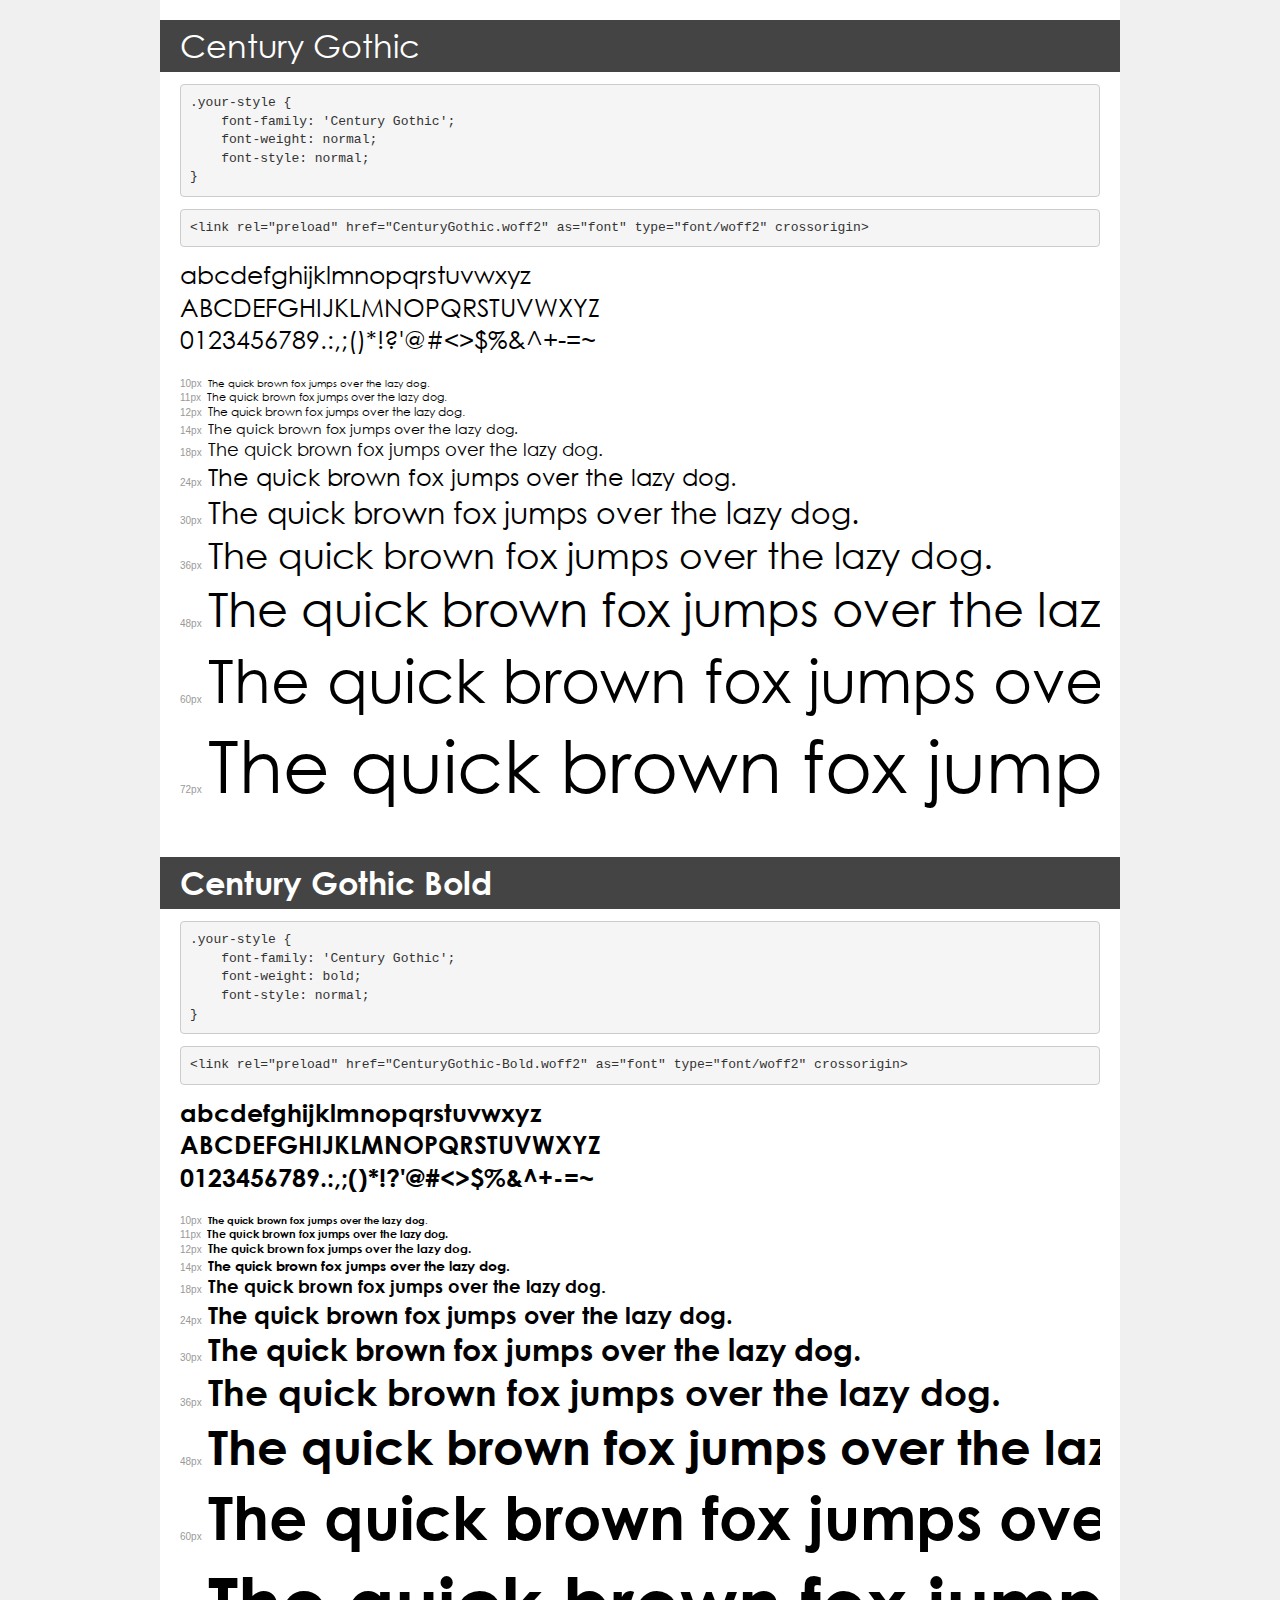
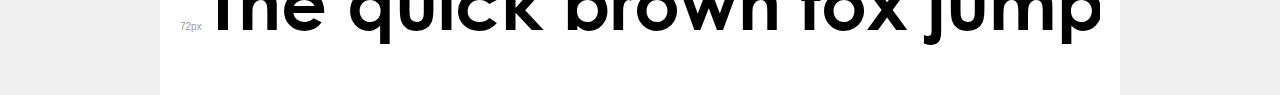
<file: gothic/demo.html>
<!DOCTYPE html>
<html lang="en">
<head>
    <meta charset="utf-8">
    <meta http-equiv="X-UA-Compatible" content="IE=edge">
    <meta name="viewport" content="width=device-width, initial-scale=1">
    <meta name="robots" content="noindex, noarchive">
    <meta name="format-detection" content="telephone=no">
    <title>Transfonter demo</title>
    <link href="stylesheet.css" rel="stylesheet">
    <style>
        /*
        http://meyerweb.com/eric/tools/css/reset/
        v2.0 | 20110126
        License: none (public domain)
        */
        html, body, div, span, applet, object, iframe,
        h1, h2, h3, h4, h5, h6, p, blockquote, pre,
        a, abbr, acronym, address, big, cite, code,
        del, dfn, em, img, ins, kbd, q, s, samp,
        small, strike, strong, sub, sup, tt, var,
        b, u, i, center,
        dl, dt, dd, ol, ul, li,
        fieldset, form, label, legend,
        table, caption, tbody, tfoot, thead, tr, th, td,
        article, aside, canvas, details, embed,
        figure, figcaption, footer, header, hgroup,
        menu, nav, output, ruby, section, summary,
        time, mark, audio, video {
            margin: 0;
            padding: 0;
            border: 0;
            font-size: 100%;
            font: inherit;
            vertical-align: baseline;
        }
        /* HTML5 display-role reset for older browsers */
        article, aside, details, figcaption, figure,
        footer, header, hgroup, menu, nav, section {
            display: block;
        }
        body {
            line-height: 1;
        }
        ol, ul {
            list-style: none;
        }
        blockquote, q {
            quotes: none;
        }
        blockquote:before, blockquote:after,
        q:before, q:after {
            content: '';
            content: none;
        }
        table {
            border-collapse: collapse;
            border-spacing: 0;
        }
        /* demo styles */
        body {
            background: #f0f0f0;
            color: #000;
        }
        .page {
            background: #fff;
            width: 920px;
            margin: 0 auto;
            padding: 20px 20px 0 20px;
            overflow: hidden;
        }
        .font-container {
            overflow-x: auto;
            overflow-y: hidden;
            margin-bottom: 40px;
            line-height: 1.3;
            white-space: nowrap;
            padding-bottom: 5px;
        }
        h1 {
            position: relative;
            background: #444;
            font-size: 32px;
            color: #fff;
            padding: 10px 20px;
            margin: 0 -20px 12px -20px;
        }
        .letters {
            font-size: 25px;
            margin-bottom: 20px;
        }
        .s10:before {
            content: '10px';
        }
        .s11:before {
            content: '11px';
        }
        .s12:before {
            content: '12px';
        }
        .s14:before {
            content: '14px';
        }
        .s18:before {
            content: '18px';
        }
        .s24:before {
            content: '24px';
        }
        .s30:before {
            content: '30px';
        }
        .s36:before {
            content: '36px';
        }
        .s48:before {
            content: '48px';
        }
        .s60:before {
            content: '60px';
        }
        .s72:before {
            content: '72px';
        }
        .s10:before, .s11:before, .s12:before, .s14:before,
        .s18:before, .s24:before, .s30:before, .s36:before,
        .s48:before, .s60:before, .s72:before {
            font-family: Arial, sans-serif;
            font-size: 10px;
            font-weight: normal;
            font-style: normal;
            color: #999;
            padding-right: 6px;
        }
        pre {
            display: block;
            padding: 9px;
            margin: 0 0 12px;
            font-family: Monaco, Menlo, Consolas, "Courier New", monospace;
            font-size: 13px;
            line-height: 1.428571429;
            color: #333;
            font-weight: normal;
            font-style: normal;
            background-color: #f5f5f5;
            border: 1px solid #ccc;
            overflow-x: auto;
            border-radius: 4px;
        }
        /* responsive */
        @media (max-width: 959px) {
            .page {
                width: auto;
                margin: 0;
            }
        }
    </style>
</head>
<body>
<div class="page">
    <div class="demo">
        <h1 style="font-family: 'Century Gothic'; font-weight: normal; font-style: normal;">Century Gothic</h1>
        <pre title="Usage">.your-style {
    font-family: 'Century Gothic';
    font-weight: normal;
    font-style: normal;
}</pre>
        <pre title="Preload (optional)">
&lt;link rel=&quot;preload&quot; href=&quot;CenturyGothic.woff2&quot; as=&quot;font&quot; type=&quot;font/woff2&quot; crossorigin&gt;</pre>
        <div class="font-container" style="font-family: 'Century Gothic'; font-weight: normal; font-style: normal;">
            <p class="letters">
                abcdefghijklmnopqrstuvwxyz<br>
ABCDEFGHIJKLMNOPQRSTUVWXYZ<br>
                0123456789.:,;()*!?'@#&lt;&gt;$%&^+-=~
            </p>
            <p class="s10" style="font-size: 10px;">The quick brown fox jumps over the lazy dog.</p>
            <p class="s11" style="font-size: 11px;">The quick brown fox jumps over the lazy dog.</p>
            <p class="s12" style="font-size: 12px;">The quick brown fox jumps over the lazy dog.</p>
            <p class="s14" style="font-size: 14px;">The quick brown fox jumps over the lazy dog.</p>
            <p class="s18" style="font-size: 18px;">The quick brown fox jumps over the lazy dog.</p>
            <p class="s24" style="font-size: 24px;">The quick brown fox jumps over the lazy dog.</p>
            <p class="s30" style="font-size: 30px;">The quick brown fox jumps over the lazy dog.</p>
            <p class="s36" style="font-size: 36px;">The quick brown fox jumps over the lazy dog.</p>
            <p class="s48" style="font-size: 48px;">The quick brown fox jumps over the lazy dog.</p>
            <p class="s60" style="font-size: 60px;">The quick brown fox jumps over the lazy dog.</p>
            <p class="s72" style="font-size: 72px;">The quick brown fox jumps over the lazy dog.</p>
        </div>
    </div>

    <div class="demo">
        <h1 style="font-family: 'Century Gothic'; font-weight: bold; font-style: normal;">Century Gothic Bold</h1>
        <pre title="Usage">.your-style {
    font-family: 'Century Gothic';
    font-weight: bold;
    font-style: normal;
}</pre>
        <pre title="Preload (optional)">
&lt;link rel=&quot;preload&quot; href=&quot;CenturyGothic-Bold.woff2&quot; as=&quot;font&quot; type=&quot;font/woff2&quot; crossorigin&gt;</pre>
        <div class="font-container" style="font-family: 'Century Gothic'; font-weight: bold; font-style: normal;">
            <p class="letters">
                abcdefghijklmnopqrstuvwxyz<br>
ABCDEFGHIJKLMNOPQRSTUVWXYZ<br>
                0123456789.:,;()*!?'@#&lt;&gt;$%&^+-=~
            </p>
            <p class="s10" style="font-size: 10px;">The quick brown fox jumps over the lazy dog.</p>
            <p class="s11" style="font-size: 11px;">The quick brown fox jumps over the lazy dog.</p>
            <p class="s12" style="font-size: 12px;">The quick brown fox jumps over the lazy dog.</p>
            <p class="s14" style="font-size: 14px;">The quick brown fox jumps over the lazy dog.</p>
            <p class="s18" style="font-size: 18px;">The quick brown fox jumps over the lazy dog.</p>
            <p class="s24" style="font-size: 24px;">The quick brown fox jumps over the lazy dog.</p>
            <p class="s30" style="font-size: 30px;">The quick brown fox jumps over the lazy dog.</p>
            <p class="s36" style="font-size: 36px;">The quick brown fox jumps over the lazy dog.</p>
            <p class="s48" style="font-size: 48px;">The quick brown fox jumps over the lazy dog.</p>
            <p class="s60" style="font-size: 60px;">The quick brown fox jumps over the lazy dog.</p>
            <p class="s72" style="font-size: 72px;">The quick brown fox jumps over the lazy dog.</p>
        </div>
    </div>

</div>
</body>
</html>
</file>
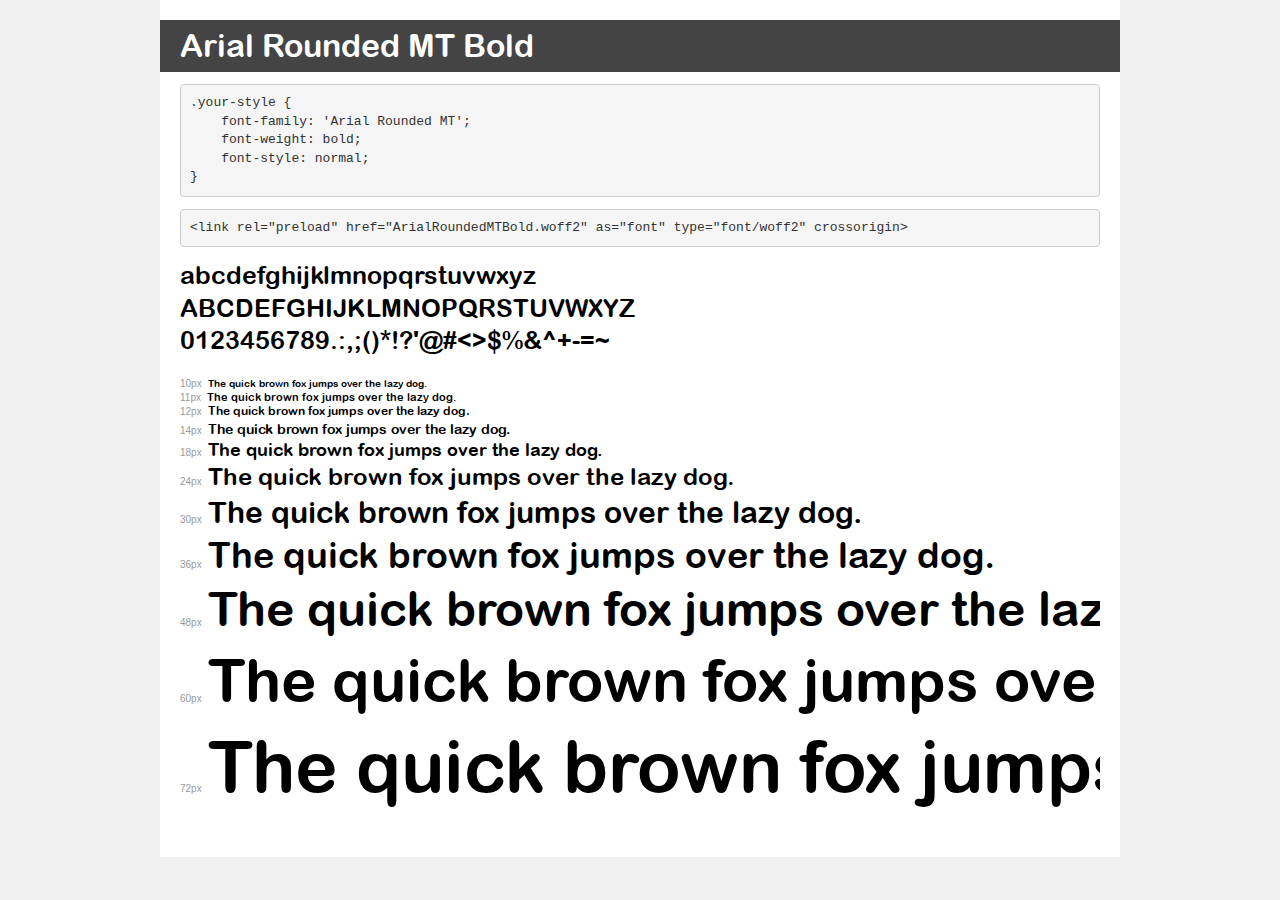
<file: transfonter.org-20210818-094306/demo.html>
<!DOCTYPE html>
<html lang="en">
<head>
    <meta charset="utf-8">
    <meta http-equiv="X-UA-Compatible" content="IE=edge">
    <meta name="viewport" content="width=device-width, initial-scale=1">
    <meta name="robots" content="noindex, noarchive">
    <meta name="format-detection" content="telephone=no">
    <title>Transfonter demo</title>
    <link href="stylesheet.css" rel="stylesheet">
    <style>
        /*
        http://meyerweb.com/eric/tools/css/reset/
        v2.0 | 20110126
        License: none (public domain)
        */
        html, body, div, span, applet, object, iframe,
        h1, h2, h3, h4, h5, h6, p, blockquote, pre,
        a, abbr, acronym, address, big, cite, code,
        del, dfn, em, img, ins, kbd, q, s, samp,
        small, strike, strong, sub, sup, tt, var,
        b, u, i, center,
        dl, dt, dd, ol, ul, li,
        fieldset, form, label, legend,
        table, caption, tbody, tfoot, thead, tr, th, td,
        article, aside, canvas, details, embed,
        figure, figcaption, footer, header, hgroup,
        menu, nav, output, ruby, section, summary,
        time, mark, audio, video {
            margin: 0;
            padding: 0;
            border: 0;
            font-size: 100%;
            font: inherit;
            vertical-align: baseline;
        }
        /* HTML5 display-role reset for older browsers */
        article, aside, details, figcaption, figure,
        footer, header, hgroup, menu, nav, section {
            display: block;
        }
        body {
            line-height: 1;
        }
        ol, ul {
            list-style: none;
        }
        blockquote, q {
            quotes: none;
        }
        blockquote:before, blockquote:after,
        q:before, q:after {
            content: '';
            content: none;
        }
        table {
            border-collapse: collapse;
            border-spacing: 0;
        }
        /* demo styles */
        body {
            background: #f0f0f0;
            color: #000;
        }
        .page {
            background: #fff;
            width: 920px;
            margin: 0 auto;
            padding: 20px 20px 0 20px;
            overflow: hidden;
        }
        .font-container {
            overflow-x: auto;
            overflow-y: hidden;
            margin-bottom: 40px;
            line-height: 1.3;
            white-space: nowrap;
            padding-bottom: 5px;
        }
        h1 {
            position: relative;
            background: #444;
            font-size: 32px;
            color: #fff;
            padding: 10px 20px;
            margin: 0 -20px 12px -20px;
        }
        .letters {
            font-size: 25px;
            margin-bottom: 20px;
        }
        .s10:before {
            content: '10px';
        }
        .s11:before {
            content: '11px';
        }
        .s12:before {
            content: '12px';
        }
        .s14:before {
            content: '14px';
        }
        .s18:before {
            content: '18px';
        }
        .s24:before {
            content: '24px';
        }
        .s30:before {
            content: '30px';
        }
        .s36:before {
            content: '36px';
        }
        .s48:before {
            content: '48px';
        }
        .s60:before {
            content: '60px';
        }
        .s72:before {
            content: '72px';
        }
        .s10:before, .s11:before, .s12:before, .s14:before,
        .s18:before, .s24:before, .s30:before, .s36:before,
        .s48:before, .s60:before, .s72:before {
            font-family: Arial, sans-serif;
            font-size: 10px;
            font-weight: normal;
            font-style: normal;
            color: #999;
            padding-right: 6px;
        }
        pre {
            display: block;
            padding: 9px;
            margin: 0 0 12px;
            font-family: Monaco, Menlo, Consolas, "Courier New", monospace;
            font-size: 13px;
            line-height: 1.428571429;
            color: #333;
            font-weight: normal;
            font-style: normal;
            background-color: #f5f5f5;
            border: 1px solid #ccc;
            overflow-x: auto;
            border-radius: 4px;
        }
        /* responsive */
        @media (max-width: 959px) {
            .page {
                width: auto;
                margin: 0;
            }
        }
    </style>
</head>
<body>
<div class="page">
    <div class="demo">
        <h1 style="font-family: 'Arial Rounded MT'; font-weight: bold; font-style: normal;">Arial Rounded MT Bold</h1>
        <pre title="Usage">.your-style {
    font-family: 'Arial Rounded MT';
    font-weight: bold;
    font-style: normal;
}</pre>
        <pre title="Preload (optional)">
&lt;link rel=&quot;preload&quot; href=&quot;ArialRoundedMTBold.woff2&quot; as=&quot;font&quot; type=&quot;font/woff2&quot; crossorigin&gt;</pre>
        <div class="font-container" style="font-family: 'Arial Rounded MT'; font-weight: bold; font-style: normal;">
            <p class="letters">
                abcdefghijklmnopqrstuvwxyz<br>
ABCDEFGHIJKLMNOPQRSTUVWXYZ<br>
                0123456789.:,;()*!?'@#&lt;&gt;$%&^+-=~
            </p>
            <p class="s10" style="font-size: 10px;">The quick brown fox jumps over the lazy dog.</p>
            <p class="s11" style="font-size: 11px;">The quick brown fox jumps over the lazy dog.</p>
            <p class="s12" style="font-size: 12px;">The quick brown fox jumps over the lazy dog.</p>
            <p class="s14" style="font-size: 14px;">The quick brown fox jumps over the lazy dog.</p>
            <p class="s18" style="font-size: 18px;">The quick brown fox jumps over the lazy dog.</p>
            <p class="s24" style="font-size: 24px;">The quick brown fox jumps over the lazy dog.</p>
            <p class="s30" style="font-size: 30px;">The quick brown fox jumps over the lazy dog.</p>
            <p class="s36" style="font-size: 36px;">The quick brown fox jumps over the lazy dog.</p>
            <p class="s48" style="font-size: 48px;">The quick brown fox jumps over the lazy dog.</p>
            <p class="s60" style="font-size: 60px;">The quick brown fox jumps over the lazy dog.</p>
            <p class="s72" style="font-size: 72px;">The quick brown fox jumps over the lazy dog.</p>
        </div>
    </div>

</div>
</body>
</html>
</file>
<file: gothic/stylesheet.css>
@font-face {
    font-family: 'Century Gothic';
    src: url('CenturyGothic.eot');
    src: url('CenturyGothic.eot?#iefix') format('embedded-opentype'),
        url('CenturyGothic.woff2') format('woff2'),
        url('CenturyGothic.woff') format('woff'),
        url('CenturyGothic.ttf') format('truetype');
    font-weight: normal;
    font-style: normal;
    font-display: swap;
}

@font-face {
    font-family: 'Century Gothic';
    src: url('CenturyGothic-Bold.eot');
    src: url('CenturyGothic-Bold.eot?#iefix') format('embedded-opentype'),
        url('CenturyGothic-Bold.woff2') format('woff2'),
        url('CenturyGothic-Bold.woff') format('woff'),
        url('CenturyGothic-Bold.ttf') format('truetype');
    font-weight: bold;
    font-style: normal;
    font-display: swap;
}
</file>
<file: transfonter.org-20210818-094306/stylesheet.css>
@font-face {
    font-family: 'Arial Rounded MT';
    src: url('ArialRoundedMTBold.eot');
    src: url('ArialRoundedMTBold.eot?#iefix') format('embedded-opentype'),
        url('ArialRoundedMTBold.woff2') format('woff2'),
        url('ArialRoundedMTBold.woff') format('woff'),
        url('ArialRoundedMTBold.ttf') format('truetype');
    font-weight: bold;
    font-style: normal;
    font-display: swap;
}
</file>
